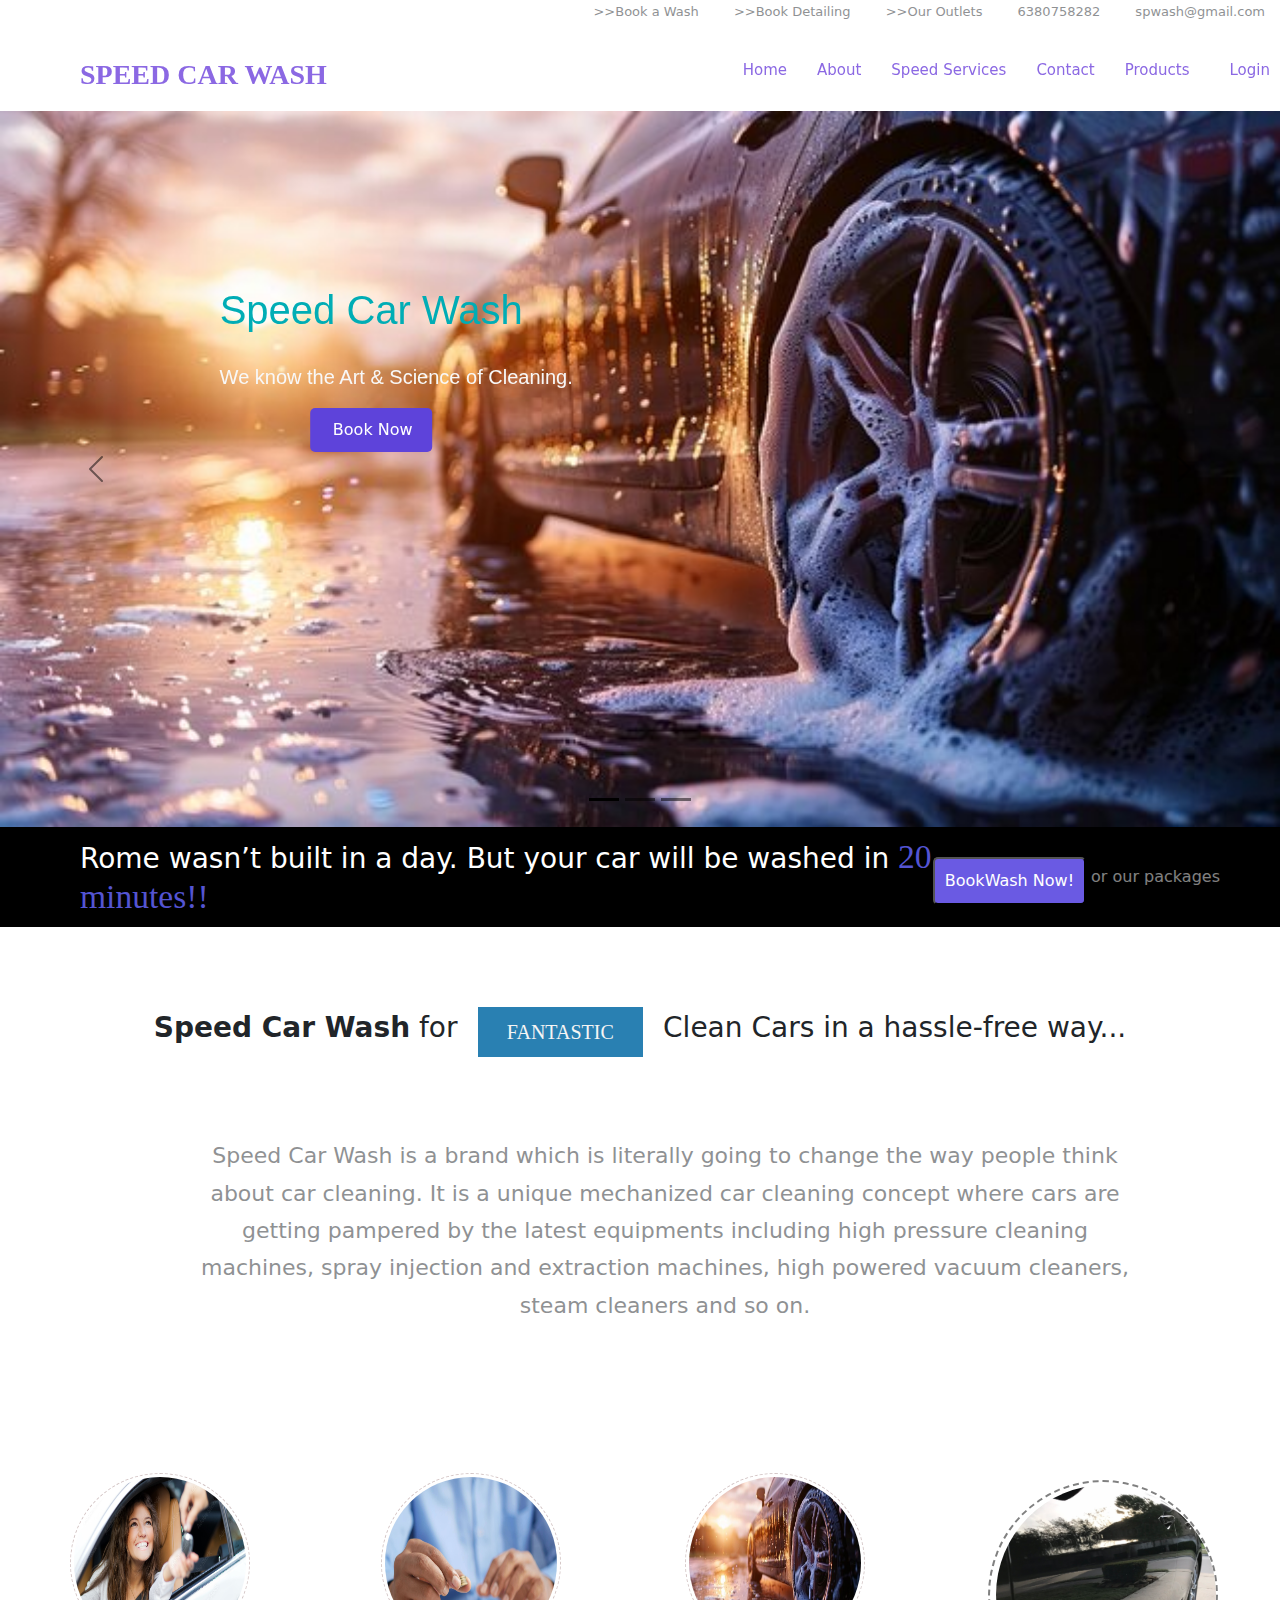
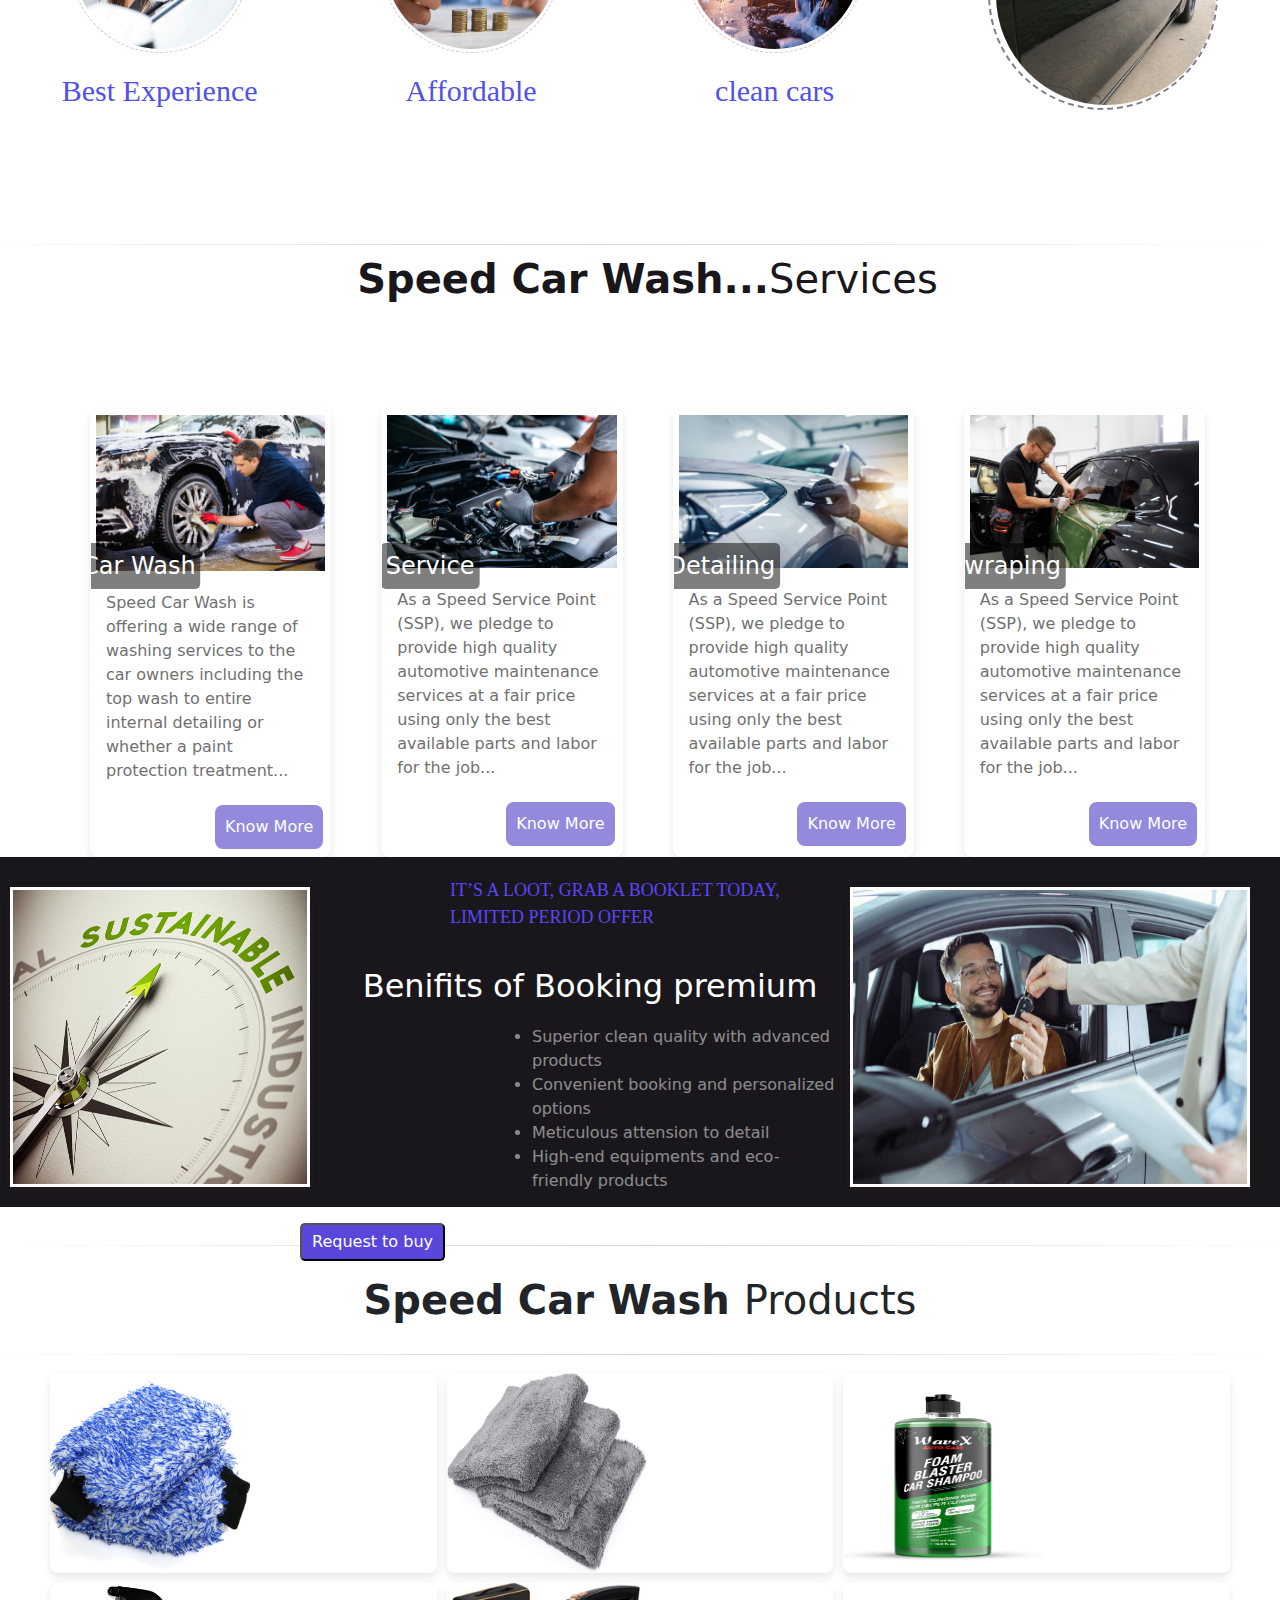
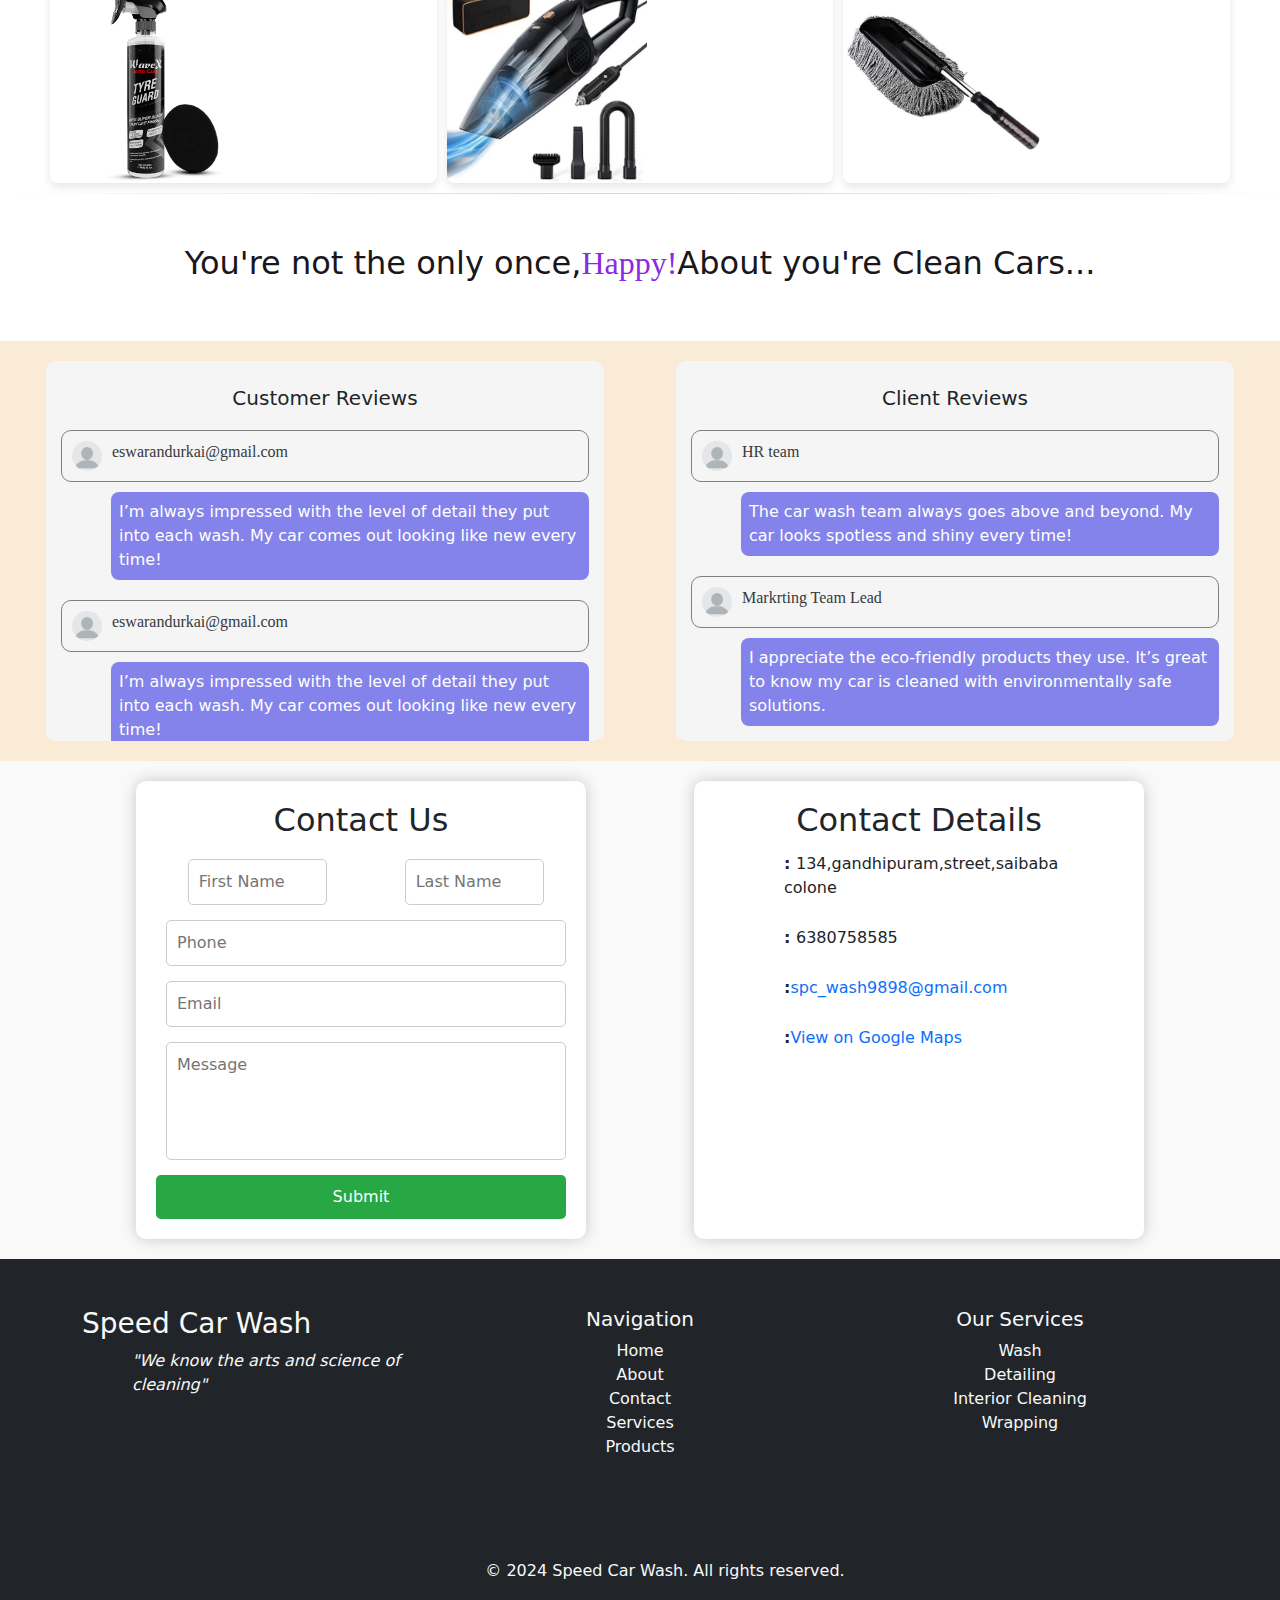
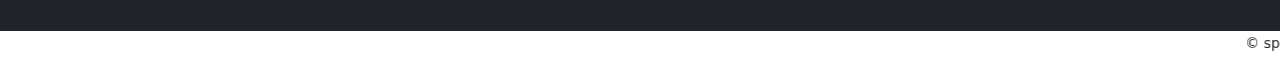
<file: index.html>
<!DOCTYPE html>
<html lang="en">

<head>
  <meta charset="UTF-8">
  <meta name="viewport" content="width=device-width, initial-scale=1.0">
  <title class="messages">Speed Car Wash</title>
  <link rel="icon" type="image/x-icon" href="images/logo-c.png">
  <link rel="stylesheet" href="style.css">
  <link rel="stylesheet" href="https://cdnjs.cloudflare.com/ajax/libs/font-awesome/6.6.0/css/all.min.css"
    integrity="sha512-Kc323vGBEqzTmouAECnVceyQqyqdsSiqLQISBL29aUW4U/M7pSPA/gEUZQqv1cwx4OnYxTxve5UMg5GT6L4JJg=="
    crossorigin="anonymous" referrerpolicy="no-referrer" />
  <link href="https://cdn.jsdelivr.net/npm/bootstrap@5.3.3/dist/css/bootstrap.min.css" rel="stylesheet"
    integrity="sha384-QWTKZyjpPEjISv5WaRU9OFeRpok6YctnYmDr5pNlyT2bRjXh0JMhjY6hW+ALEwIH" crossorigin="anonymous">
</head>

<body>
  <div class="top">
    <ul>
      <li>>>Book a Wash</li>
      <li>>>Book Detailing</li>
      <li>>>Our Outlets</li>
      <li><i class="fa-solid fa-phone"></i>6380758282</li>
      <li><i class="fa-solid fa-envelope"></i>spwash@gmail.com</li>
    </ul>
  </div>
  <header>
    <nav class="navbar">
      <div class="logo">
        <a href="#">Speed Car Wash</a>
      </div>
      <input type="checkbox" id="menuToggle" class="menu-toggle">
      <label for="menuToggle" class="toggle-menu">
        <i class="fa-solid fa-bars"></i>
      </label>
      <ul class="nav-links">
        <li><a href="#carouselExampleCaptions">Home</a></li>
        <li><a href="#about">About</a></li>
        <li class="dropdown">
          <a href="#services-id"> Speed Services <i class="fa-solid fa-caret-down"></i></a>
          <ul class="dropdown-menu">
            <li><a href="service.html">Car Wash</a></li>
            <li><a href="service.html">Detailing</a></li>
            <li><a href="service.html">Wrapping</a></li>
          </ul>
        </li>
        <li><a href="#contact">Contact</a></li>
        <li><a href="#products">Products</a></li>
        <li><a href="login.html" class="add-to-cart">Login</a></li>
      </ul>
    </nav>
  </header>
  <!-- carosuel -->
  <div id="carouselExampleDark" class="carousel carousel-dark slide">
    <div class="carousel-indicators">
      <button type="button" data-bs-target="#carouselExampleDark" data-bs-slide-to="0" class="active"
        aria-current="true" aria-label="Slide 1"></button>
      <button type="button" data-bs-target="#carouselExampleDark" data-bs-slide-to="1" aria-label="Slide 2"></button>
      <button type="button" data-bs-target="#carouselExampleDark" data-bs-slide-to="2" aria-label="Slide 3"></button>
    </div>
    <div class="carousel-inner ">
      <div class="carousel-item active" data-bs-interval="10000">
        <img src="images/background 2.jpg" class="d-block w-100" alt="wash">
        <div class="carousel-caption d-none d-md-block">
          <h1>Speed Car Wash</h1>
          <p>We know the Art & Science of Cleaning.</p>
          <button class="book-btn"><a href="login.html"
              style="text-decoration: none;color:white; padding-left: 3px;">Book Now</a><i
              class="fa-solid fa-forward"></i></button>
        </div>
      </div>
      <div class="carousel-item" data-bs-interval="2000">
        <img src="images/detailing 1.jpg" class="d-block w-100" alt="Detailing">
        <div class="carousel-caption d-none d-md-block mx-3">
          <h1 style="margin-left: 50px;">Clean Inside, Comfortable Ride</h1>
          <p>Where Honesty is Nature & Quality is Passion</p>
        </div>
      </div>
      <div class="carousel-item">
        <img src="images/polising.jpg" class="d-block w-100" alt="polishing">
        <div class="carousel-caption d-none d-md-block">
          <h1>Shine & Polish</h1>
          <p>We Make Your Car Sparkle and Shine.</p>
        </div>
      </div>
    </div>
    <button class="carousel-control-prev" type="button" data-bs-target="#carouselExampleDark" data-bs-slide="prev">
      <span class="carousel-control-prev-icon" aria-hidden="true"></span>
      <span class="visually-hidden">Previous</span>
    </button>
    <button class="carousel-control-next" type="button" data-bs-target="#carouselExampleDark" data-bs-slide="next">
      <span class="carousel-control-next-icon" aria-hidden="true"></span>
      <span class="visually-hidden">Next</span>
    </button>
  </div>
  <!--Article content-->
  <article>
    <a href="#">or our packages</a>
    <button>
      BookWash Now!
    </button>
    <h3>Rome wasn’t built in a day. But your car will be washed in <span
        style="color:rgb(84, 84, 210); font-family: cursive; font-size: larger;"> 20 minutes!!</span></h3>
    <p>Check out our packages and addons included.</p>
  </article>
  <!--main content-->
  <main>
    <div class="slide_container">
      <div class="front_p">
        <h3><b>Speed Car Wash</b> for</h3>
      </div>
      <div class="sliding-words">
        <div class="word">fantastic</div>
        <div class="word">amazing</div>
        <div class="word">shiny</div>
        <div class="word">wonderful</div>
        <div class="word">awesome</div>
      </div>
      <div class="back_p">
        <h3>Clean Cars in a hassle-free way...</h3>
      </div>
    </div>
    <div class="wash_p">
      <p>Speed Car Wash is a brand which is literally going to change the way people think about car cleaning.
        It is a unique mechanized car cleaning concept where cars are getting pampered by the latest equipments
        including high pressure cleaning machines,
        spray injection and extraction machines, high powered vacuum cleaners, steam cleaners and so on.</p>
    </div>
    <div class="img_container">
      <div class="imge">
        <img src="images/customer.jpg" alt="customer satisfaction">
        <h3>Best Experience</h3>
      </div>
      <div class="imge">
        <img src="images/affordable.jpg" alt="affordable">
        <h3>Affordable</h3>
      </div>
      <div class="imge">
        <img src="images/background 2.jpg" alt="clran cars">
        <h3>clean cars</h3>
      </div>
      <div class="main-container">
        <div class="thecard">
          <div class="front">
            <img src="images/black.jpg" alt="car">
          </div>
          <div class="back">
            <h3>shiney cars</h3>
          </div>
        </div>
      </div>
    </div>
  </main>
  <!--services-->
  <article class="services" id="services-id">
    <h1 class="title"><span style="font-weight: 700;">Speed Car Wash... </span> Services</h1>
    <h2>Love your car, we make it more adordable</h2>
    <div class="service-container">
      <div class="service_items">
        <img src="images/car_wash_service.jpg" alt="car wash service">
        <div class="img_title">Car Wash</div>
        <p>Speed Car Wash is offering a wide range of washing services to the car owners including
          the top wash to entire internal detailing or whether a paint protection treatment...</p>
        <a href="service.html" class="know-more">Know More</a>
      </div>
      <div class="service_items">
        <img src="images/quick services.jpg" alt="quick service">
        <div class="img_title">Service</div>
        <p>As a Speed Service Point (SSP), we pledge to provide high quality automotive maintenance
          services at a fair price using only the best available parts and labor for the job...</p>
        <a href="service.html" class="know-more">Know More</a>
      </div>
      <div class="service_items">
        <img src="images/car detailing service.jpg" alt="car detailing">
        <div class="img_title">Detailing</div>
        <p>As a Speed Service Point (SSP), we pledge to provide high quality automotive maintenance
          services at a fair price using only the best available parts and labor for the job...</p>
        <a href="service.html" class="know-more">Know More</a>
      </div>
      <div class="service_items">
        <img src="images/wraping1.jpg" alt="car wraping">
        <div class="img_title">wraping</div>
        <p>As a Speed Service Point (SSP), we pledge to provide high quality automotive maintenance
          services at a fair price using only the best available parts and labor for the job...</p>
        <a href="service.html" class="know-more">Know More</a>
      </div>
  </article>
  <!--premieum-->
  <div class="premiumcontainer">
    <img class="premium-img" src="images/sustainable.jpg" alt="sustainable">
    <img class="happy_cus" src="images/customer1.jpg" alt="save 15000">
    <p>IT’S A LOOT, GRAB A BOOKLET TODAY, LIMITED PERIOD OFFER</p>
    <h2>Benifits of Booking premium</h2>
    <ul>
      <li>Superior clean quality with advanced products</li>
      <li>Convenient booking and personalized options</li>
      <li>Meticulous attension to detail</li>
      <li>High-end equipments and eco-friendly products</li>
    </ul>
    <button class="premium-btn">Request to buy</button>
    <div class="paymentContainer">
      <div class="payment-container">
        <form class="payment-form">
          <i class="fa-solid fa-xmark" id="close"></i>
          <h2>Payment Details</h2>

          <label for="name">Cardholder Name</label>
          <input type="text" id="name" name="name" placeholder="John Doe" required>

          <label for="card-number">Card Number</label>
          <input type="text" id="card-number" name="card-number" placeholder="1234 5678 9012 3456" required>

          <div class="flex-row">
            <div class="flex-item">
              <label for="expiry">Expiry Date</label>
              <input type="text" id="expiry" name="expiry" placeholder="MM/YY" required>
            </div>
            <div class="flex-item">
              <label for="cvv">CVV</label>
              <input type="text" id="cvv" name="cvv" placeholder="123" required>
            </div>
          </div>

          <label for="address">Billing Address</label>
          <input type="text" id="address" name="address" placeholder="123 Main St" required>

          <label for="zip">ZIP/Postal Code</label>
          <input type="text" id="zip" name="zip" placeholder="12345" required>

          <button type="submit" class="submit-btn">Submit Payment</button>
        </form>
      </div>
    </div>
  </div>
  <!--product container-->
  <h1 class="prod_title" id="products"><span style="font-weight: 700;">Speed Car Wash </span>Products</h1>
  <div class="grid-container">
    <div class="product">
      <img src="images/micro fabric glove.jpg" alt="Glove">
      <div class="overlay">
        <h2>Micro Fabric Glove</h2>
        <a href="#" class="details-button">View Details</a>
      </div>
    </div>
    <div class="product">
      <img src="images/micro fabric cloth.jpg" alt="cloth">
      <div class="overlay">
        <h2>Fabric Cloth</h2>
        <a href="#" class="details-button">View Details</a>
      </div>
    </div>
    <div class="product">
      <img src="images/foam.jpg" alt="Foam">
      <div class="overlay">
        <h2>Foam</h2>
        <a href="#" class="details-button">View Details</a>
      </div>
    </div>
    <div class="product">
      <img src="images/tyre tonic.jpg" alt="Tyre tonic">
      <div class="overlay">
        <h2>Tyre Tonic</h2>
        <a href="#" class="details-button">View Details</a>
      </div>
    </div>
    <div class="product">
      <img src="images/vacchum cleaner.jpeg" alt="glove">
      <div class="overlay">
        <h2>vacchum cleaner</h2>
        <a href="#" class="details-button">View Details</a>
      </div>
    </div>
    <div class="product">
      <img src="images/brush.jpeg" alt="glove">
      <div class="overlay">
        <h2>Cleaning Brush</h2>
        <a href="#" class="details-button">View Details</a>
      </div>
    </div>
  </div>
  <!--about content-->
  <h2 class="about" id="about">You're not the only once, <span style="color:blueviolet;font-family: cursive;"> Happy!
    </span>About you're Clean Cars...</h2>
  <div class="about-session">
    <div class="customer-review">
      <h5 style="padding: 10px;text-align: center;">Customer Reviews</h5>
      <div class="customer-details">
        <img src="images/blank-profile-picture.webp" alt="profile" style="width:30px;height:30px;border-radius: 50%;">
        <h6>eswarandurkai@gmail.com</h6>
      </div>
      <p class="review">I’m always impressed with the level of detail they put into each wash.
        My car comes out looking like new every time!</p>
      <div class="customer-details">
        <img src="images/blank-profile-picture.webp" alt="profile" style="width:30px;height:30px;border-radius: 50%;">
        <h6>eswarandurkai@gmail.com</h6>
      </div>
      <p class="review">I’m always impressed with the level of detail they put into each wash.
        My car comes out looking like new every time!</p>
      <div class="customer-details">
        <img src="images/blank-profile-picture.webp" alt="profile" style="width:30px;height:30px;border-radius: 50%;">
        <h6>eswarandurkai@gmail.com</h6>
      </div>
      <p class="review">I’m always impressed with the level of detail they put into each wash.
        My car comes out looking like new every time!</p>
      <div class="customer-details">
        <img src="images/blank-profile-picture.webp" alt="profile" style="width:30px;height:30px;border-radius: 50%;">
        <h6>eswarandurkai@gmail.com</h6>
      </div>
      <p class="review">I’m always impressed with the level of detail they put into each wash.
        My car comes out looking like new every time!</p>
    </div>
    <div class="client-review">
      <h5 style="padding: 10px;text-align: center;">Client Reviews</h5>
      <div class="client-details">
        <img src="images/blank-profile-picture.webp" alt="profile" style="width:30px;height:30px;border-radius: 50%;">
        <h6>HR team</h6>
      </div>
      <p class="review">The car wash team always goes above and beyond. My car looks spotless and shiny every time!</p>
      <div class="client-details">
        <img src="images/blank-profile-picture.webp" alt="profile" style="width:30px;height:30px;border-radius: 50%;">
        <h6>Markrting Team Lead </h6>
      </div>
      <p class="review"> I appreciate the eco-friendly products they use. It’s great to know my car is cleaned with
        environmentally safe solutions.</p>
    </div>
  </div>
  </div>
  <section class="contact-section" id="contact">
    <div class="container">
      <form class="contact-form">
        <h2>Contact Us</h2>
        <div class="row">
          <div class="form-group">
            <i class="fas fa-user"></i>
            <input type="text" placeholder="First Name" required>
          </div>
          <div class="form-group">
            <i class="fas fa-user"></i>
            <input type="text" placeholder="Last Name">
          </div>
        </div>

        <div class="form-group">
          <i class="fas fa-phone"></i>
          <input type="tel" placeholder="Phone" required>
        </div>

        <div class="form-group">
          <i class="fas fa-envelope"></i>
          <input type="email" placeholder="Email" required>
        </div>

        <div class="form-group">
          <i class="fas fa-comment"></i>
          <textarea rows="4" placeholder="Message" required></textarea>
        </div>

        <button type="submit" class="submit-btn">Submit</button>
      </form>
      <div class="contact-details">
        <h2>Contact Details</h2>
        <p><strong><i class="fa-solid fa-address-card"></i> : </strong> 134,gandhipuram,street,saibaba colone</p>
        <p><strong><i class="fas fa-phone"></i> : </strong>6380758585</p>
        <p style="display: flex;"><strong><i class="fas fa-envelope"></i> : </strong><a href="mailto:eswarandurkai@gmail.com" class="email"
            style="text-decoration: none;">spc_wash9898@gmail.com</a></p>
        <p style="display: flex;"><strong><i class="fa-solid fa-location-dot"></i> : </strong><a href="https://maps.google.com" target="_blank"
            class="map" style="text-decoration: none;">View on Google Maps</a></p>
      </div>
    </div>
  </section>
  <footer class="bg-dark text-light py-5">
    <div class="container" style="display:block;">
      <div class="row text-center text-md-start">
        <!-- Company Info -->
        <div class="col-md-4 mb-4">
          <h3>Speed Car Wash</h3>
          <p class="fst-italic">"We know the arts and science of cleaning"</p>
        </div>

        <!-- Navigation Links -->
        <div class="col-md-4 mb-4" style="display: block; justify-content: center; align-items: center;">
          <h5 style="text-align: center;">Navigation</h5>
          <ul class="list-unstyled"
            style="display: flex;flex-direction: column; justify-content:center;align-items: center;">
            <li><a href="#" class="text-light text-decoration-none">Home</a></li>
            <li><a href="#" class="text-light text-decoration-none">About</a></li>
            <li><a href="#" class="text-light text-decoration-none">Contact</a></li>
            <li><a href="#" class="text-light text-decoration-none">Services</a></li>
            <li><a href="#" class="text-light text-decoration-none">Products</a></li>
          </ul>
        </div>

        <!-- Services -->
        <div class="col-md-4 mb-4" style="display: block; justify-content: center; align-items: center;">
          <h5 style="text-align: center;">Our Services</h5>
          <ul class="list-unstyled"
            style="display: flex;flex-direction: column; justify-content:center;align-items: center;">
            <li><a href="#" class="text-light text-decoration-none">Wash</a></li>
            <li><a href="#" class="text-light text-decoration-none">Detailing</a></li>
            <li><a href="#" class="text-light text-decoration-none">Interior Cleaning</a></li>
            <li><a href="#" class="text-light text-decoration-none">Wrapping</a></li>
          </ul>
        </div>
      </div>

      <!-- Social Icons Row -->
      <div class="row mt-4">
        <div class="col d-flex justify-content-center">
          <div class="social-icons">
            <a href="#" class="text-light me-3 icon fb"><i class="fa-brands fa-facebook"></i></a>
            <a href="#" class="text-light me-3 icon whatsapp"><i class="fa-brands fa-whatsapp"></i></a>
            <a href="#" class="text-light me-3 icon x"><i class="fa-brands fa-x-twitter"></i></a>
            <a href="#" class="text-light me-3 icon insta"><i class="fa-brands fa-instagram"></i></a>
          </div>
        </div>
      </div>

      <!-- Copyright Row -->
      <div class="row text-center mt-3">
        <div class="col">
          <p class="mb-0">&copy; 2024 Speed Car Wash. All rights reserved.</p>
        </div>
      </div>
    </div>
  </footer>


  <marquee>
    <p><small>&#169; spw~All Rights Reserved. By continuing past this page, you agree to our Terms of Service, Cookie
        Policy, Privacy Policy and Content Policies. All trademarks are properties of their respective owners. 2024 ©
        FOMS Ltd. All rights reserved.</small></p>
  </marquee>
  <script>
    //pop up for payment form
    document.querySelector('.premium-btn').addEventListener('click', () => {
      document.querySelector('.paymentContainer').style = 'display:flex;';
    });
    document.querySelector('#close').addEventListener('click', () => {
      document.querySelector('.paymentContainer').style.display = 'none';
    });
    //end of pop up for payment form
  </script>
  <script src="https://cdn.jsdelivr.net/npm/bootstrap@5.3.3/dist/js/bootstrap.bundle.min.js"
    integrity="sha384-YvpcrYf0tY3lHB60NNkmXc5s9fDVZLESaAA55NDzOxhy9GkcIdslK1eN7N6jIeHz"
    crossorigin="anonymous"></script>
</body>

</html>
</file>
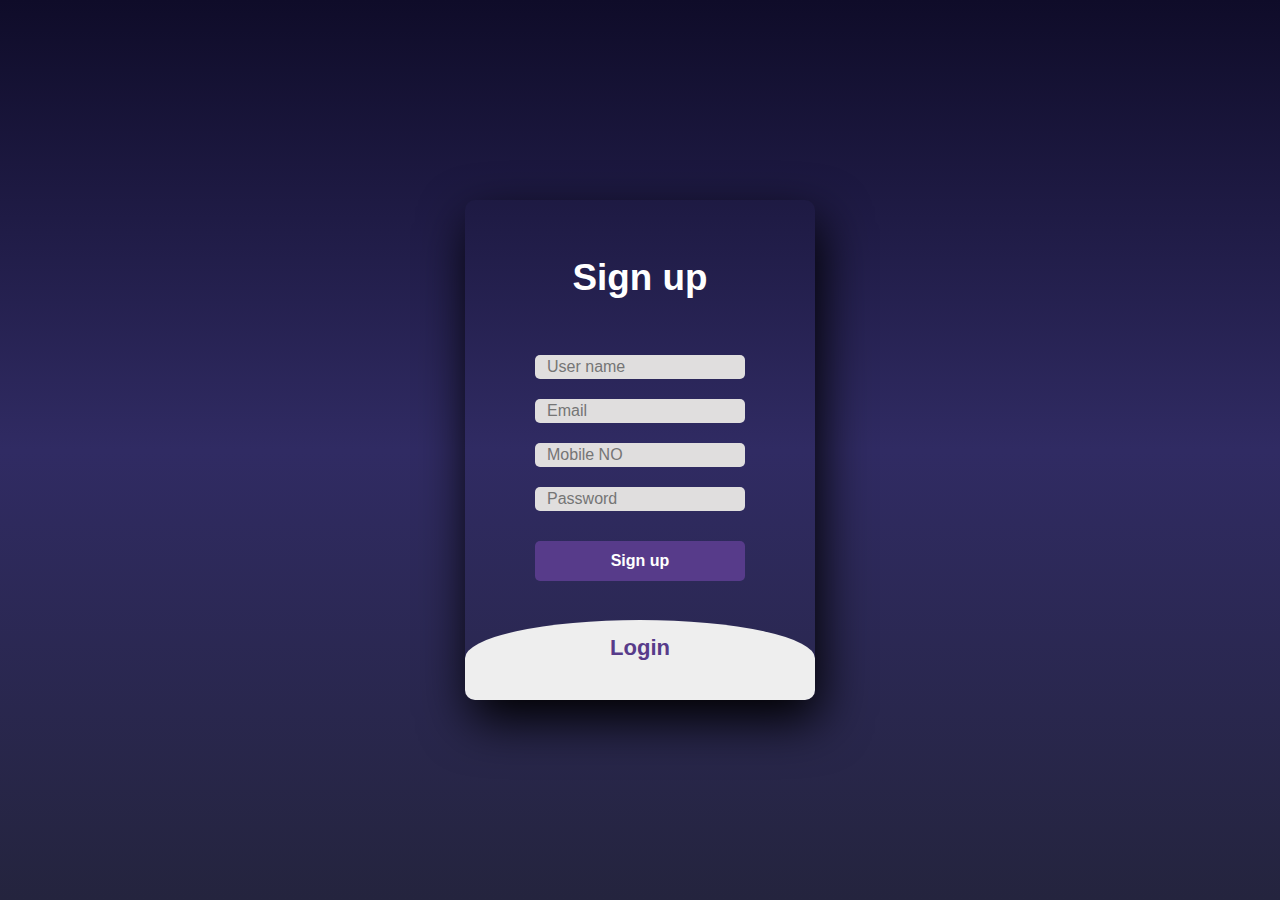
<file: login.html>
<!DOCTYPE html>
<html lang="en">
<head>
    <meta charset="UTF-8">
    <meta name="viewport" content="width=device-width, initial-scale=1.0">
    <title> Speed Car Wash | Login </title>
	<link rel="icon" type="image/x-icon" href="images/car wash logo.png">
    <link href="https://cdn.jsdelivr.net/npm/bootstrap@5.3.3/dist/css/bootstrap.min.css" rel="stylesheet" integrity="sha384-QWTKZyjpPEjISv5WaRU9OFeRpok6YctnYmDr5pNlyT2bRjXh0JMhjY6hW+ALEwIH" crossorigin="anonymous">
    <link rel="stylesheet" href="https://cdnjs.cloudflare.com/ajax/libs/font-awesome/6.6.0/css/all.min.css" 
    integrity="sha512-Kc323vGBEqzTmouAECnVceyQqyqdsSiqLQISBL29aUW4U/M7pSPA/gEUZQqv1cwx4OnYxTxve5UMg5GT6L4JJg==" 
    crossorigin="anonymous" referrerpolicy="no-referrer" />
    <style>
body{
	margin: 0;
	padding: 0;
	display: flex;
	justify-content: center;
	align-items: center;
	min-height: 100vh;
	font-family: 'Jost', sans-serif;
	background: linear-gradient(to bottom, #0f0c29, #302b63, #24243e);
}
.main{
	width: 350px;
	height: 500px;
	background: red;
	overflow: hidden;
	background: url("https://doc-08-2c-docs.googleusercontent.com/docs/securesc/68c90smiglihng9534mvqmq1946dmis5/fo0picsp1nhiucmc0l25s29respgpr4j/1631524275000/03522360960922298374/03522360960922298374/1Sx0jhdpEpnNIydS4rnN4kHSJtU1EyWka?e=view&authuser=0&nonce=gcrocepgbb17m&user=03522360960922298374&hash=tfhgbs86ka6divo3llbvp93mg4csvb38") no-repeat center/ cover;
	border-radius: 10px;
	box-shadow: 5px 20px 50px #000;
}
#chk{
	display: none;
}
.signup{
	position: relative;
	width:100%;
	height: 100%;
}
label{
	color: #fff;
	font-size: 2.3em;
	justify-content: center;
	display: flex;
	margin: 50px;
	font-weight: bold;
	cursor: pointer;
	transition: .5s ease-in-out;
}
input{
	width: 60%;
	height: 13px;
	background: #e0dede;
	justify-content: center;
	display: flex;
	margin: 20px auto;
	padding: 12px;
	border: none;
	outline: none;
	border-radius: 5px;
}
button{
	width: 60%;
	height: 40px;
	margin: 10px auto;
	justify-content: center;
	display: block;
	color: #fff;
	background: #573b8a;
	font-size: 1em;
	font-weight: bold;
	margin-top: 30px;
	outline: none;
	border: none;
	border-radius: 5px;
	transition: .2s ease-in;
	cursor: pointer;
}
button:hover{
	background: #6d44b8;
}
.login{
	height: 460px;
	background: #eee;
	border-radius: 60% / 10%;
	transform: translateY(-180px);
	transition: .8s ease-in-out;
}
.login label{
	color: #573b8a;
	transform: scale(.6);
}

#chk:checked ~ .login{
	transform: translateY(-500px);
}
#chk:checked ~ .login label{
	transform: scale(1);	
}
#chk:checked ~ .signup label{
	transform: scale(.6);
}
    </style>
</head>
<body>
    <div class="main">  	
        <input type="checkbox" id="chk" aria-hidden="true">
    
          <div class="signup">
            <form>
              <label for="chk" aria-hidden="true">Sign up</label>
              <input type="text" name="txt" placeholder="User name" required="">
              <input type="email" name="email" placeholder="Email" required="">
              <input type="number" name="broj" placeholder="Mobile NO" required="">
              <input type="password" name="pswd" placeholder="Password" required="">
              <button>Sign up</button>
            </form>
          </div>
    
          <div class="login">
            <form>
              <label for="chk" aria-hidden="true">Login</label>
              <input type="email" name="email" placeholder="Email" required="">
              <input type="password" name="pswd" placeholder="Password" required="">
              <button>Login</button>
            </form>
          </div>
      </div>
      <script src="https://cdn.jsdelivr.net/npm/bootstrap@5.3.3/dist/js/bootstrap.bundle.min.js" integrity="sha384-YvpcrYf0tY3lHB60NNkmXc5s9fDVZLESaAA55NDzOxhy9GkcIdslK1eN7N6jIeHz" crossorigin="anonymous"></script>  
  </body>
</html>
</file>
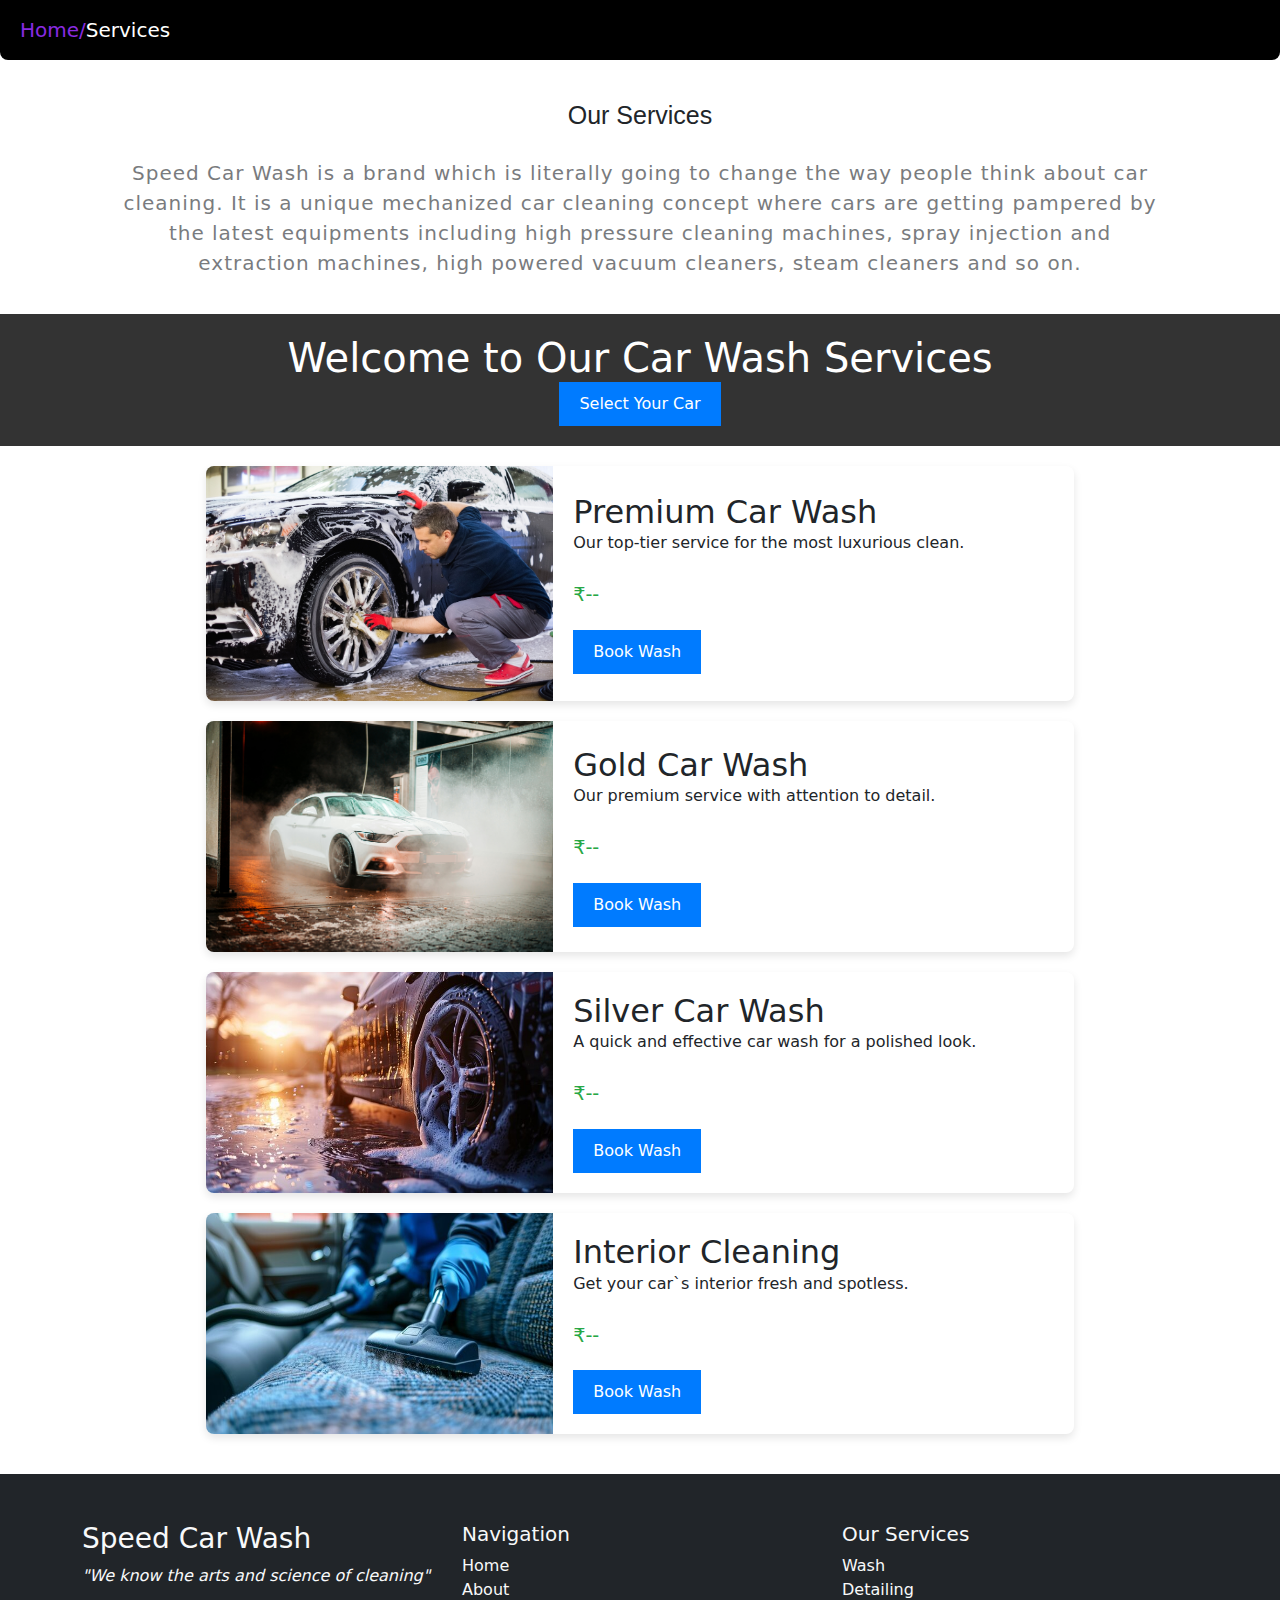
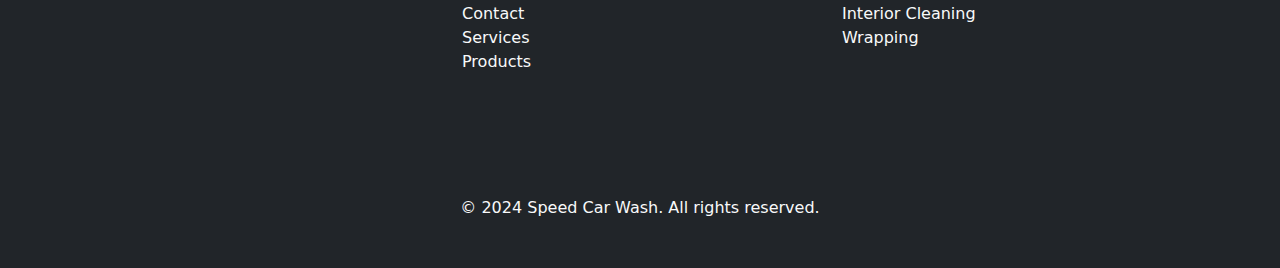
<file: service.html>
<!DOCTYPE html>
<html lang="en">

<head>
    <meta charset="UTF-8">
    <meta name="viewport" content="width=device-width, initial-scale=1.0">
    <title>Services</title>
    <link rel="stylesheet" href="services-style.css">
    <link rel="icon" type="image/x-icon" href="images/logo-c.png">
    <link rel="stylesheet" href="https://cdnjs.cloudflare.com/ajax/libs/font-awesome/6.6.0/css/all.min.css"
        integrity="sha512-Kc323vGBEqzTmouAECnVceyQqyqdsSiqLQISBL29aUW4U/M7pSPA/gEUZQqv1cwx4OnYxTxve5UMg5GT6L4JJg=="
        crossorigin="anonymous" referrerpolicy="no-referrer" />
    <link href="https://cdn.jsdelivr.net/npm/bootstrap@5.3.3/dist/css/bootstrap.min.css" rel="stylesheet"
        integrity="sha384-QWTKZyjpPEjISv5WaRU9OFeRpok6YctnYmDr5pNlyT2bRjXh0JMhjY6hW+ALEwIH" crossorigin="anonymous">
</head>

<body>
    <header class="services-header"><a href="index.html">Home/ </a>Services</header>
    <main class="our-services">
        <h2>Our Services</h2>
        <p>Speed Car Wash is a brand which is literally going to change the way people think about car cleaning.
            It is a unique mechanized car cleaning concept where cars are getting pampered by the latest equipments
            including high pressure cleaning machines, spray injection and extraction machines, high powered vacuum
            cleaners,
            steam cleaners and so on.</p>
    </main>
    <!-- Popup Modal for Car Selection -->
    <div id="carSelectionModal" class="modal">
        <div class="modal-content" style="width:400px;">
            <span class="close" style="float: right;">&times;</span>
            <h2>Select Your Car</h2>
            <select id="carSelect">
                <option value="" disabled selected>Select a car</option>
                <!-- 15 car options -->
                <option value="Ford">Ford</option>
                <option value="Lambohini">Lambohini</option>
                <option value="Hundai">Hundai</option>
                <option value="Swift">Swift</option>
                <option value="Audi">Audi</option>
                <option value="Truck">Truck</option>
                <option value="Honda">Honda</option>
                <option value="Jaguar">Jaguar</option>
                <option value="BMW">BMW</option>
                <option value="Mercedes-benz">Mercedes-benz</option>
                <option value="Mini cooper">Mini cooper</option>
            </select>
        </div>
    </div>

    <!-- Header Section -->
    <header>
        <h1>Welcome to Our Car Wash Services</h1>
        <button id="selectCarBtn">Select Your Car</button>
    </header>

    <!-- Main Content Area -->
    <main class="mainContent">
        <!--script content-->
    </main>
    <!--footer-->
    <footer class="bg-dark text-light py-5">
        <div class="container">
            <div class="row">
                <!-- Company Info -->
                <div class="col-md-4 mb-4">
                    <h3>Speed Car Wash</h3>
                    <p class="fst-italic">"We know the arts and science of cleaning"</p>
                </div>

                <!-- Navigation Links -->
                <div class="col-md-4 mb-4">
                    <h5>Navigation</h5>
                    <ul class="list-unstyled">
                        <li>Home</li>
                        <li>About</li>
                        <li>Contact</li>
                        <li>Services</li>
                        <li>Products</li>
                    </ul>
                </div>

                <!-- Services -->
                <div class="col-md-4 mb-4">
                    <h5>Our Services</h5>
                    <ul class="list-unstyled">
                        <li>Wash</li>
                        <li>Detailing</li>
                        <li>Interior Cleaning</li>
                        <li>Wrapping</li>
                    </ul>
                </div>
            </div>

            <div class="row text-center mt-4">
                <div class="col social-icons">
                    <!-- Social Media Icons -->
                    <a href="#" class="text-light me-3 icon fb"><i class="fa-brands fa-facebook"></i></a>
                    <a href="#" class="text-light me-3 icon whatsapp"><i class="fa-brands fa-whatsapp"></i></a>
                    <a href="#" class="text-light me-3 icon x"><i class="fa-brands fa-x-twitter"></i></a>
                    <a href="#" class="text-light me-3 icon insta"><i class="fa-brands fa-instagram"></i></a>
                </div>
            </div>

            <div class="row text-center mt-3">
                <div class="col">
                    <p class="mb-0">&copy; 2024 Speed Car Wash. All rights reserved.</p>
                </div>
            </div>
        </div>
    </footer>

    <script src="script.js"></script>
</body>

</html>
</file>
<file: style.css>
body {
    margin: 0;
    font-family: Arial, sans-serif;
    scroll-behavior: smooth;
}
/*top header */
.top{
    margin-top:-1px;
    display: flex;
    justify-content: right;
}
.top li{
    list-style: none;
    display: inline;
    opacity: 0.5;
    padding:7px 15px 7px 15px;
    font-size: small;
}
.top li:hover{
    background-color:rgb(246, 243, 243) ;
}
/* header */
header {
    background-color: white;
    border-bottom-left-radius: 15px;
    border-bottom-right-radius: 15px;
    position:sticky;
    width: 100%;
    z-index: 2;
    top:0;
}

.navbar {
    display: flex;
    justify-content: space-between;
    align-items: center;

}

.logo a{
    font-size: 28px;
    margin-left: 80px;
    padding: 0;
    color:#8b68e3;
    line-height: 1;
    font-weight: 700;
    font-family: cursive;
    text-transform: uppercase;
    text-decoration: none;
}
.logo a:hover{
    text-decoration: none;
}

.menu-toggle {
    display: none;
}

.toggle-menu {
    display: none;
    flex-direction: column;
    cursor: pointer;
    color:#8b68e3;
}
.nav-links {
    list-style: none;
    display: flex;
    gap:30px;
    justify-content: space-between;
    align-items: center;

}

.nav-links li {
    padding-top: 7px;
    position: relative;
    color:#8b68e3;
}
.nav-links a {
    color:#8b68e3;
    transition: 0.3s;
    font-size: 15px;
    font-weight: 500;
    position: relative;
    display: block;
}
.nav-links li a{
    text-decoration: none;
}
.nav-links .dropdown:hover .dropdown-menu {
    display: block;
}

.dropdown-menu {
    display: none;
    position: absolute;
    top: 100%;
    left: 0;
    list-style: none;
    padding: 0;
    background-color:rgb(246, 243, 243);
    border:2px solid white;
    width:150px;
    text-align: center;
}

.dropdown-menu li a {
    padding: 10px 20px;
}

.nav-links a:hover{
    color:#19171b;
    text-decoration: none;}

/* add to cart */
.add-to-cart{
    padding:5px 10px;
    border-radius: 5px;
}
.add-to-cart:hover{
    background-color: rgb(92, 92, 246);
    color:white;
}
@media (max-width: 750px) {
    .logo a{
        margin-left: 10px;
    }
    .nav-links {
        display: none;
        flex-direction: column;
        width: 100%;
    }

    .nav-links.active {
        display: flex;
    }

    .toggle-menu {
        display: flex;
        justify-content: center;
    }

    #menuToggle:checked + .toggle-menu + .nav-links {
        display: flex;
    }

    .nav-links li {
        text-align: center;
    }

    .dropdown-menu {
        position: static;
    }
}
/* carosel */

.carousel-inner {
    position: relative;
}

.carousel-item img {
    width: 100%; /* Ensure images fill the container */
    height: auto; /* Maintain aspect ratio */
}

.carousel-caption {
    position: absolute;
    top: 45%;
    left: 45%;
    transform: translate(-30%, -50%);
    text-align: center;
    padding: 10px;
}

.carousel-caption h1 {
    color: #00ADB5;
    font-family: 'Poppins', sans-serif;
    font-size: 2.5rem;
    padding: 20px 5px;
    animation: slideIn 2s ease-in-out;
}

.carousel-caption p {
    font-size: 1.25rem;
    color: #F8F8F8;
    font-family: 'Montserrat', sans-serif;
    animation: slideIn 2s ease-in-out;
}

.carousel-caption .book-btn {
    background-color: #5e43da;
    color: whitesmoke;
    border-radius: 5px;
    padding: 10px 20px;
    font-size: 1rem;
    cursor: pointer;
    border: none;
    transition: all 0.3s ease-in-out;
}

.carousel-caption .book-btn:hover {
    background-color: #4831d4;
    transform: scale(1.1);
}

/* Animations */
@keyframes slideIn {
    from {
        transform: translateY(-20px);
        opacity: 0;
    }
    to {
        transform: translateY(0);
        opacity: 1;
    }
}

/* Responsive adjustments */
@media (max-width: 1200px) {
    .carousel-caption h1 {
        font-size: 2rem;
    }

    .carousel-caption p {
        font-size: 1rem;
    }

    .carousel-caption .book-btn {
        font-size: 0.9rem;
    }
}

@media (max-width: 768px) {
    .carousel-caption h1 {
        font-size: 1.5rem;
    }

    .carousel-caption p {
        font-size: 0.875rem;
    }

    .carousel-caption .book-btn {
        padding: 8px 16px;
        font-size: 0.8rem;
    }
}

@media (max-width: 576px) {
    .carousel-caption h1 {
        font-size: 1.25rem;
    }

    .carousel-caption p {
        font-size: 0.75rem;
    }

    .carousel-caption .book-btn {
        font-size: 0.7rem;
    }
}

    
/* Article */
/* article */
article{
    width:100%;
    height:100px;
    background-color: black;
    color: white;
    padding: 10px 15px 10px 30px ;
    
}
article h3,p{
    margin-left: 50px;
}
article p{
    opacity: 0.5;
    
}
article button,a{
    text-decoration: none;
    display: flex;
    float:right;
}
article button{
    background-color: rgb(106, 90, 227);
    color:white;
    padding:10px;
    margin: 20px 0px 0px 0px;
    border-radius: 5px;
}
article a{
    margin: 28px 45px 0px 5px;
    opacity: 0.5;
    color:white;
    text-decoration: none;
}
article button:hover{
    background-color: skyblue;
}
@media (max-width: 768px){
    article{
        height: auto;
    }
}
/* main content*/
/*main content slide animation */
main {
    text-align: center;
    margin-top: 50px;
  }
  
  .slide_container {
    display: flex;
    gap: 20px;
    justify-content: center;
    align-items: center;
    flex-wrap: wrap;
    padding: 30px;
  }
  
  .front_p, .back_p {
    font-size: 40px;
  }
  
  .sliding-words {
    position: relative;
    display: block;
    background-color: #2980b2;
    color: whitesmoke;
    font-size: 40px;
    font-family: cursive;
    padding: 5px 20px;
    height: 50px;
    overflow: hidden;
    align-items: center;
    justify-content: center;
  }
  .word{
      text-transform: uppercase;
      font-style: bold;
      text-align: center;
      font-size: 20px;
      line-height: 40px;
  }
  .wash_p{
      margin-top: 30px;
      text-align: center;
      padding: 20px 150px 5px 150px;
      line-height: 1.7;
      font-size: 22px;
      opacity: 0.5;
      font-style: sans-serif;
  }
  
  /* Responsive Design */
  @media (max-width: 768px) {
    .front_p, .back_p {
      font-size: 30px;
    }
    .sliding-words {
      font-size: 30px;
      height: 40px;
    }
  }
  
  @media (max-width: 480px) {
    .front_p, .back_p {
      font-size: 20px;
    }
    .sliding-words {
      font-size: 20px;
      height: 30px;
    }
    .word_p p{
        padding: 5px;
        line-height: 1;
    }
    .img_container{
        display: block;
    }
  }
.word:first-child{
    animation: anim 8s infinite;
}
@keyframes anim{
    0%{
        margin-top: 0;
    }
    33%{
        margin-top: -50px;
    }
     50%{
        margin-top: -96px;
    }
     80%{
        margin-top: -144px;
    }
     100%{
        margin-top: -192px;
    }
} 
/* cards */
.img_container{
    display: flex;
    justify-content: space-around;
    border-radius: solid px;
    align-items: center;
    width:100%;
    height: 500px;
    border-bottom: solid 1.5px;
    border-image: linear-gradient(100deg, #fff, lightgrey,#fff);
    border-image-slice: 1;
    
}
.imge img{
    width: 180px;
    height:180px;
    border:dashed 1.8px rgb(212, 198, 198);
    padding: 3px;
    border-radius: 50%;
}
.imge h3{
    color:rgb(81, 81, 233);
    font-size: 30px;
    margin-top: 20px;
    font-family: cursive;
}
.main-container{
    width:230px;
    height: 230px;
    border-radius: 50%;
    position:relative;
}
.thecard{
    padding: 3px;
    border: dashed 2px gray;
    position:absolute;
    width:100%;
    height:100%;
    /*background-color: #fff;
    border: solid ;*/
    transform-style: preserve-3d;
    transition: all 0.5s ease;
    border-radius: 50%;
    perspective: 1800px;
}
.front{
    position: absolute;
    width:100%;
    height:100%;
    /* background-color: aliceblue; */
    border-radius: 50%;
    backface-visibility: hidden;
}
.front img{
    border-radius: 50%;
    width:220px;
    height:220px;
    object-fit: cover;
}
.back{
    /* position: absolute; */
    width:100%;
    height:100%;
    /* background-color: aliceblue; */
    border-radius: 50%;
    backface-visibility: hidden;
    transform: rotateY(180deg);
}
.back h3{
    text-align: center;
    padding: 20%;
    border-radius:50%;
    color: rgb(81, 81, 233);
    font-family: cursive;
    font-size: 30px;
}
.thecard:hover{
    transform: rotateY(180deg);
}
@media (max-width: 768px){
    .img_container{
        display: block;
        height: auto;
        width: 100%;
        padding:30px;
    }
    .main-container{
        translate: 60% 0;
    }
}
@media (max-width:450px){
    .main-container{
        translate: 20% 0;
    }
}
/* services*/
.services{
    background-color: #fff;
}
.title,h2{
    color:#19171b;
    display: flex;
    justify-content: center;
    text-shadow: 0 0 160px blanchedalmond;
}
/* services */
.service-container {
    display: grid;
    grid-template-columns: repeat(auto-fit, minmax(200px, 1fr));
    gap: 10px;
    padding: 20px;
    margin:20px;
    border-bottom: solid 1.5px;
    border-image: linear-gradient(100deg, #fff, lightgrey,#fff);
    border-image-slice: 1;
}

.service_items {
    background: white;
    position: relative;
    border: 1px solid white;
    border-radius: 8px;
    overflow: hidden;
    box-shadow: 0 4px 8px rgba(7, 1, 1, 0.1);
    margin:20px;
}

.service_items:hover img {
    transform: scale(1.05);
}

.service_items img {
    width: 100%;
    height: auto;
    padding:5px;
    display: block;
    transition: transform 0.3s ease;
}

.service_items p {
    padding: 15px;
    margin: 0;
    opacity: 0.7;
    color: #333;
}
.know-more {
    display: block;
    text-align: center;
    padding: 10px;
    margin:7px;
    background: rgb(41, 21, 188);
    color: #fff;
    text-decoration: none;
    border-radius: 8px;
}

.know-more:hover {
    background: #8192a3;
    color:black;
    text-decoration: none;
}
.img_title{
    position: absolute;
    top: 35%;
    left: 20%;
    transform: translate(-50%, -50%);
    background-color: rgba(0, 0, 0, 0.5); /* Semi-transparent background */
    color: white;
    padding: 5px;
    border-radius: 5px;
    font-size: 1.5em;
}
/* premium products*/
.premiumcontainer{
    margin-top: 40%;
    display:block;
    position: relative;
    background-color: #19171b;
    height: 350px;
    margin-bottom: 3%;
}
.premiumcontainer img{
    float:left;
    width:300px;
    height:300px;
    border:solid 0px white;
    background-color: white;
    box-shadow: 0 4px 8px rgba(112, 36, 36, 0.1);
    padding:3px;
    margin:30px 30px 10px 10px 
}
.premiumcontainer p{
    color:rgb(91, 70, 249);
    font-family: "bold";
    font-size: large;
    padding:20px 30px 20px 50px;
    margin-left: 400px;
}
.premiumcontainer h2{
    color: #fff;
}
.premiumcontainer .happy_cus{
    float:right;
    width:400px;
}
.premiumcontainer ul{
    color:white;
    opacity:0.5;
    font-size: 16px;
    letter-spacing: 1;
    margin:20px 10px 30px 500px;
}
.premium-btn{
    padding:5px 10px 5px 10px;
    border-radius: 5px;
    background-color: rgb(88, 71, 218);
    color:white;
    margin-left: 300px;
}
.premium-btn:hover{
    background-color: #8192a3;
}
@media (max-width:750px){
    .premiumcontainer{
        display: none;
    }
}
/*popup*/
.payment-container {
    background-color: #fff;
    padding: 20px;
    position: absolute;
    top:-100px;
    left:450px;
    z-index: 999;
    border-radius: 10px;
    box-shadow: 0 4px 12px rgba(0, 0, 0, 0.1);
    max-width: 400px;
    width: 100%;
    display: flex;
}
.payment-container:active ~:not(:active){
    opacity:0.1;
}
.paymentContainer{
    width:100%;
    height:100%;
    background-color: rgba(0, 0, 0, 0.5);
    display: none;
    z-index:1000;
    

}
.payment-container i{
    position: relative;
    left:355px;
    padding:5px;
    top:-10px;
    cursor: pointer;
}
.payment-form h2 {
    margin-bottom: 20px;
    color:blue;
    text-align: center;
}

.payment-form label {
    font-size: 14px;
    margin-bottom: 5px;
    display: block;
}

.payment-form input {
    width: 100%;
    padding: 10px;
    margin-bottom: 15px;
    border: 1px solid #ddd;
    border-radius: 5px;
    font-size: 16px;
}

.flex-row {
    display: flex;
    justify-content: space-between;
}

.flex-item {
    width: 48%;
}

.submit-btn {
    background-color: #28a745;
    color: #fff;
    padding: 12px;
    border: none;
    border-radius: 5px;
    font-size: 16px;
    width: 100%;
    cursor: pointer;
    transition: background-color 0.3s ease;
}

.submit-btn:hover {
    background-color: #218838;
}

@media (max-width: 600px) {
    .flex-row {
        flex-direction: column;
    }

    .flex-item {
        width: 100%;
    }
    .wash_p{
        padding:30px;
    }

}
/*products */
.prod_title{
    text-align: center;
    padding:30px;
    border-bottom: solid 1.5px;
    border-top:solid 1.5px;
    border-image: linear-gradient(100deg, #fff, lightgrey,#fff);
    border-image-slice: 1;
}
.grid-container {
    display: grid;
    grid-template-columns: repeat(auto-fill, minmax(300px, 1fr));
    gap: 10px;
    padding: 10px;
    max-width: 1200px;
    margin: auto;
}

.product {
    position: relative;
    overflow: hidden;
    border-radius: 8px;
    box-shadow: 0 4px 8px rgba(0, 0, 0, 0.1);
    background-color: #fff;
    transition: transform 0.3s ease;
}

.product:hover {
    transform: scale(1.05);
}

.product img {
    width: 200px;
    height: 200px;
    display: block;
    transition: opacity 0.3s ease;
}

.overlay {
    position: absolute;
    top: 0;
    left: 0;
    right: 0;
    bottom: 0;
    background: rgba(0, 0, 0, 0.6);
    color: white;
    opacity: 0;
    transition: opacity 0.3s ease;
    display: flex;
    flex-direction: column;
    align-items: center;
    justify-content: center;
    text-align: center;
    padding: 20px;
}

.product:hover .overlay {
    opacity: 1;
}

.details-button {
    background: #ff6f61;
    color: white;
    padding: 10px 20px;
    text-decoration: none;
    border-radius: 5px;
    margin-top: 10px;
    transition: background 0.3s ease;
}

.details-button:hover {
    background: #ff3b30;
}

h2 {
    margin: 0;
    color:blueviolet;
    font-size: 18px;
}
/* About Section Styles */
.about {
    color: #19171b;
    padding: 50px;
    border-top: solid 1.5px;
    border-image: linear-gradient(100deg, #fff, lightgrey, #fff);
    border-image-slice: 1;
    text-align: center;
  }
  
  .about-session {
    display: flex;
    flex-wrap: wrap;
    justify-content: space-around;
    align-items: center;
    background-color: antiquewhite;
    padding: 20px;
    gap: 20px;
  }
  
  .customer-review,
  .client-review {
    background-color: whitesmoke;
    width: 45%;
    border-radius: 10px;
    overflow-y: auto;
    max-height: 380px;
    padding: 15px;
  }
  
  .customer-details,
  .client-details {
    display: flex;
    align-items: center;
    border: 0.5px solid grey;
    border-radius: 10px;
    margin: 10px 0;
    padding: 10px;
  }
  
  .customer-details h6,
  .client-details h6 {
    padding-left: 10px;
    opacity: 0.9;
    font-family: 'Times New Roman', Times, serif;
  }
  
  .review {
    background-color: rgba(119, 119, 234, 0.9);
    padding: 8px;
    border-radius: 8px;
    color: white;
    margin-bottom: 20px;
  }
  
  .profile-img {
    width: 30px;
    height: 30px;
    border-radius: 50%;
  }
  
  /* Responsive Styles */
  @media (max-width: 1024px) {
    .customer-review,
    .client-review {
      width: 48%;
      max-height: 320px;
    }
  }
  
  @media (max-width: 768px) {
    .about-session {
      flex-direction: column;
      gap: 15px;
    }
    .customer-review,
    .client-review {
      width: 90%;
    }
  }
  
  @media (max-width: 600px) {
    .customer-review,
    .client-review {
      width: 100%;
    }
    .customer-details,
    .client-details {
      flex-direction: column;
      align-items: flex-start;
      padding: 10px;
    }
    .customer-details h6,
    .client-details h6 {
      padding-left: 0;
      margin-top: 5px;
    }
  }
  

/* contact section */
.contact-section {
    display: flex;
    flex-wrap: wrap;
    padding: 20px;
    height:auto;
    background-color: #f9f9f9;
}

.container {
    display: flex;
    flex-direction: row;
    width: 100%;
    max-width: 1200px;
    margin: auto;
    justify-content: space-around;
}

.contact-form ,.contact-details{
    background-color: #fff;
    padding: 20px;
    border-radius: 10px;
    box-shadow: 0 0 15px rgba(0, 0, 0, 0.2);
    max-width: 450px;
    overflow: hidden;
}

.contact-form h2 {
    text-align: center;
    margin-bottom: 20px;
}

.form-group {
    display: flex;
    align-items: center;
    margin-bottom: 15px;
}

.form-group i {
    margin-right: 10px;
    color: #333;
}

.form-group input,
.form-group textarea {
    width: 100%;
    padding: 10px;
    border-radius: 5px;
    border: 1px solid #ccc;
    outline: none;
}

.form-group textarea {
    resize: none;
}

.submit-btn {
    width: 100%;
    padding: 10px;
    background-color: #28a745;
    color: white;
    border: none;
    border-radius: 5px;
    cursor: pointer;
    font-size: 16px;
}

.submit-btn:hover {
    background-color: #218838;
}

.row {
    display: flex;
    justify-content: space-around;
}

.row .form-group {
    width: 40%;
}
.contact-details p{
    padding: 5px 20px;
}
.contact-details a{
    margin:0;
    padding:0;
}
@media (max-width: 768px) {
    .container {
        flex-direction: column;
    }
    .footer{
        display: block;
    }
    article{
        padding:10px;
    }
}

/*footer*/

.footer {
    background-color: black;
    justify-content: center;
    display: grid;
    grid-template-columns: 1fr 1fr;
    color: #fff;
    height:200px;
    position: relative;
    padding: 20px;
    text-align: center;
  }
.social-icons .icon {
    color: #fff;
    text-decoration: none;
    font-size: 24px;
    padding: 10px;
    margin: 0 10px;
    display: inline-block;
    transition: color 0.3s ease;
}

.social-icons .icon.fb:hover {
    color: #3b5998; /* Facebook blue */
}

.social-icons .icon.insta:hover {
    color: #C13584; /* Instagram pink */
}

.social-icons .icon.x:hover {
    color: #1d9bf0; /* X (Twitter) blue */
}

.social-icons .icon.whatsapp:hover {
    color: #25D366; /* WhatsApp green */
}
</file>
<file: services-style.css>
*{
    margin:0;
    padding:0;
}
.services-header{
    text-decoration: none;
    background-color: black;
    color:white;
    display: flex;
    align-items: center;
    padding: 0px 0px 0px 20px;
    border-bottom-left-radius: 8px;
    border-bottom-right-radius: 8px;
    font-size: 20px;
    height:60px;
}
.services-header a{
    text-decoration: none;
    font-size: 20px;
    color:blueviolet
}
/* main */
.our-services{
    text-align: center;
    padding: 20px;
    position: relative;
}
.our-services h2{
    padding:20px;
    font-size: 25px;
    font-family: Arial, Helvetica, sans-serif;
}
.our-services p{
    padding: 0px 90px;
    letter-spacing:1px;
    opacity:0.6;
    font-size: 20px;
}

/* General Styles */
body {
    font-family: Arial, sans-serif;
    background-color: #f5f5f5;
    margin: 0;
    padding: 0;
  }
  
  header {
    text-align: center;
    background-color: #333;
    color: white;
    padding: 20px;
  }
  
  header h1 {
    margin: 0;
  }
  
  button {
    background-color: #007bff;
    color: white;
    border: none;
    padding: 10px 20px;
    cursor: pointer;
    margin: 10px;
  }
  
  button:hover {
    background-color: #0056b3;
  }
  
  .mainContent {
    display: flex;
    flex-direction: column;
    align-items: center;
    padding: 20px;
  }
  
  .service-section {
    display: flex;
    background-color: white;
    width: 70%;
    margin-bottom: 20px;
    box-shadow: 0 4px 8px rgba(0, 0, 0, 0.1);
    border-radius: 8px;
  }
  
  .service-img {
    width: 40%;
    border-radius: 8px 0 0 8px;
  }
  
  .service-details {
    padding: 20px;
    display: flex;
    flex-direction: column;
    justify-content: center;
  }
  
  .service-details h2 {
    margin: 0;
  }
  
  .priceGold,.priceSilver,.pricePremium,.priceInterior {
    font-size: 1.2em;
    color: #28a745;
    margin-top: 10px;
  }
  
  .service-actions {
    margin-top: 20px;
    display: flex;
  }
  
  .service-actions button {
    margin-right: 10px;
  }
  
  /* Modal Styles */
  .modal {
    display: none;
    position: fixed;
    z-index: 1000;
    left: 0;
    top: 0;
    width: 100%;
    height: 100%;
    background-color: rgba(0, 0, 0, 0.5);
    justify-content: center;
    align-items: center;
  }
  
  .modal-content {
    background-color: white;
    padding: 20px;
    border-radius: 8px;
    text-align: center;
  }
  
  .modal-content h2 {
    margin-top: 0;
  }
  
  .close {
    color: #333;
    float: right;
    font-size: 1.5em;
    cursor: pointer;
  }
  
  select {
    padding: 10px;
    margin-top: 20px;
    width: 100%;
  }
  /*footer*/

.footer {
  background-color: black;
  justify-content: center;
  display: grid;
  grid-template-columns: 1fr 1fr;
  color: #fff;
  height:200px;
  position: relative;
  padding: 20px;
  text-align: center;
}
.social-icons {
  margin-bottom: 15px;
  justify-content: end;
}
.social-icons{
  margin-left: 100px;
}
.social-icons .icon {
  color: #fff;
  text-decoration: none;
  font-size: 24px;
  padding: 10px;
  margin: 0 10px;
  display: inline-block;
  transition: color 0.3s ease;
}

.social-icons .icon.fb:hover {
  color: #3b5998; /* Facebook blue */
}

.social-icons .icon.insta:hover {
  color: #C13584; /* Instagram pink */
}

.social-icons .icon.x:hover {
  color: #1d9bf0; /* X (Twitter) blue */
}

.social-icons .icon.whatsapp:hover {
  color: #25D366; /* WhatsApp green */
}
  
@media (max-width:764px){
  .service-section img{
    object-fit: cover;
  }
  .service-section{
    display: block;
  }
  .service-section img{
    width:100%;
  }
}
</file>
